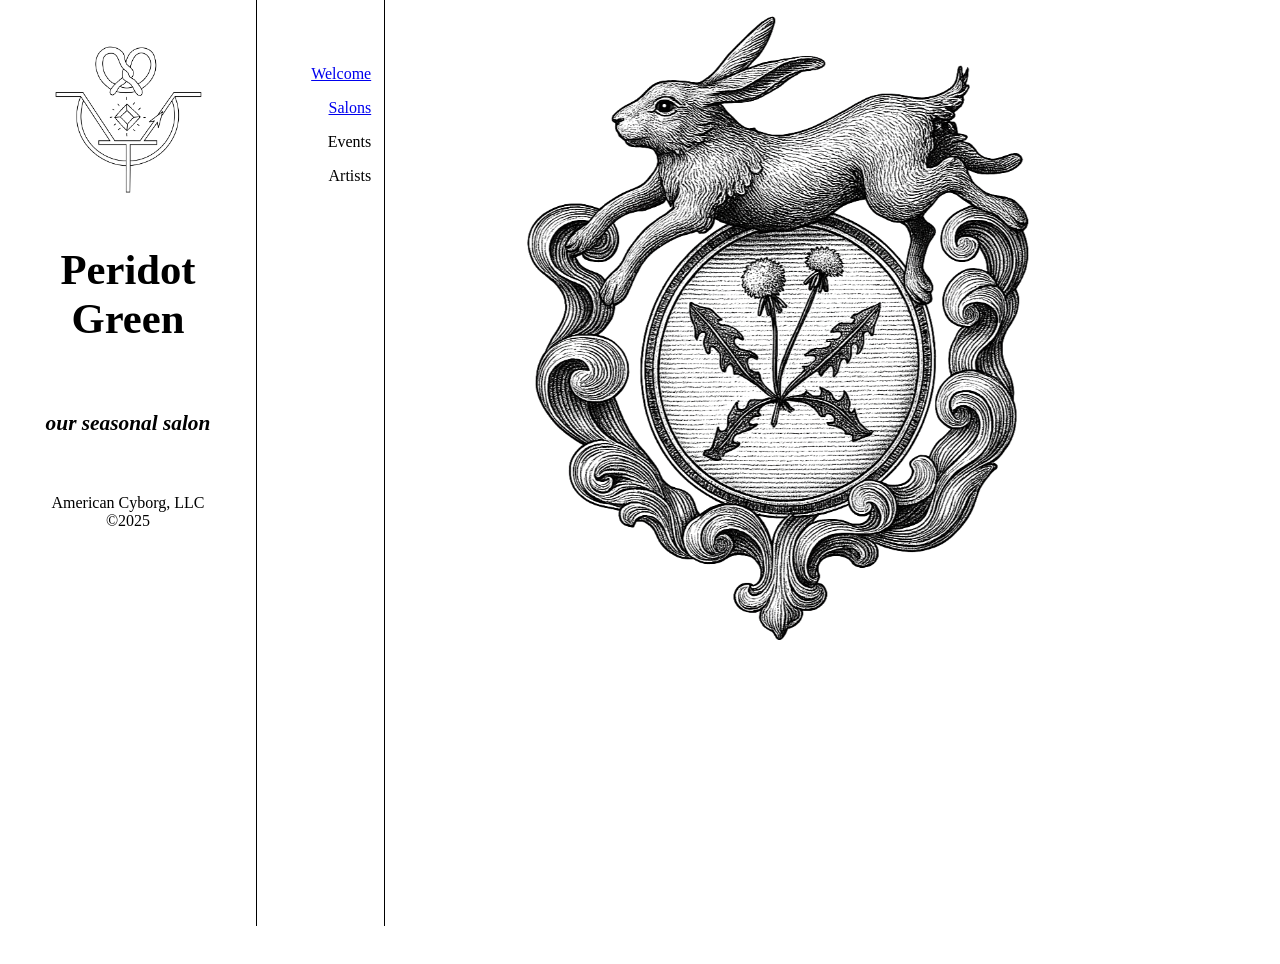
<file: index.html>
<!DOCTYPE html>

<html>

  <head>

    <meta charset="utf-8">
    
    <title>Peridot Green</title>
    <link rel="icon" type="image/x-icon" href="assets/favicon.ico">

    <!-- import stylesheets -->
    <link rel="stylesheet" href="assets/styles/global.css">

  </head>

  <body>
    
    <div class="first-bar">
      <img class="sigil" src="assets/images/logo-sigil-4pg.png">
      <h1>Peridot Green</h1>
      <br><h3>our seasonal salon</h3>
      <br><br>American Cyborg, LLC 
      <br>&#169;2025
    </div>
    
    <div class="second-bar">
      <br><br>
      <ul><a href="welcome.html">Welcome</a></ul>
      <ul><a href="salons/index.html">Salons</a></ul>
      <ul>Events</ul>
      <ul>Artists</ul>
    </div>
      
    <div class="display">
      <img class="fancy" src="assets/images/logo-dalle-4pg.png">
    </div>
 
  </body>

</html>
</file>
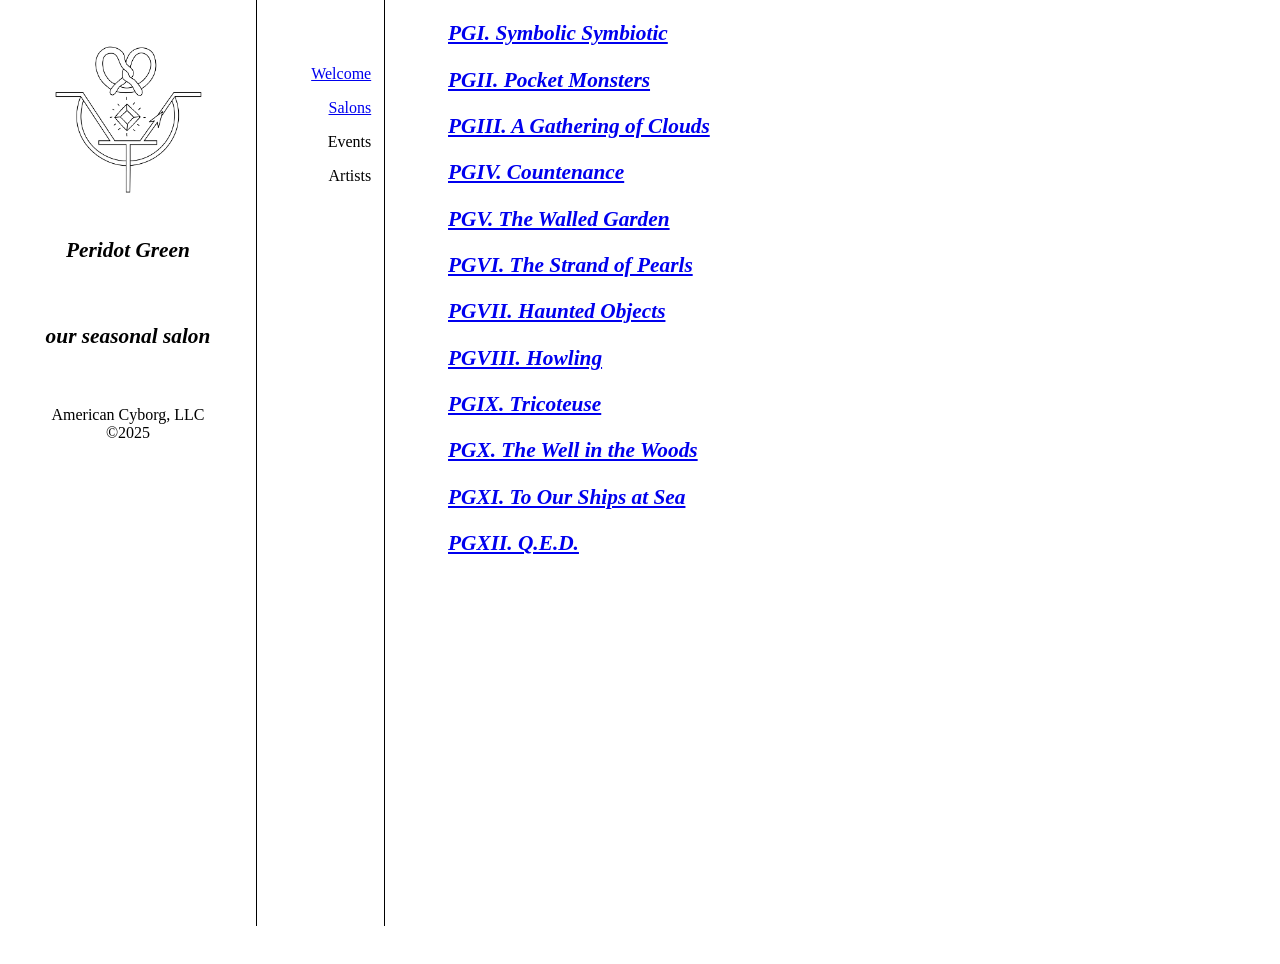
<file: salons/index.html>
<!DOCTYPE html>

<html>

  <head>

    <meta charset="utf-8">
    
    <title>Peridot Green - Salons</title>
    <link rel="icon" type="image/x-icon" href="../assets/favicon.ico">

    <!-- import stylesheets -->
    <link rel="stylesheet" href="../assets/styles/global.css">

  </head>

  <body>
    
    <div class="first-bar">
      <img class="sigil" src="../assets/images/logo-sigil-4pg.png">
      <h3>Peridot Green</h3>
      <br><h3>our seasonal salon</h3>
      <br><br>American Cyborg, LLC 
      <br>&#169;2025
    </div>
    
    <div class="second-bar">
      <br><br>
      <ul><a href="../welcome.html">Welcome</a></ul>
      <ul><a href="index.html">Salons</a></ul>
      <ul>Events</ul>
      <ul>Artists</ul>
    </div>
      
    <div class="display">
      <h3><a href="01-symbolic-symbiotic/index.html">PGI. Symbolic Symbiotic</a></h3>
      <h3><a href="02-pocket-monsters/index.html">PGII. Pocket Monsters</a></h3>
      <h3><a href="03-gathering-clouds/index.html">PGIII. A Gathering of Clouds</a></h3>
      <h3><a href="04-countenance/index.html">PGIV. Countenance</a></h3>
      <h3><a href="05-walled-garden/index.html">PGV. The Walled Garden</a></h3>
      <h3><a href="06-strand-pearls/index.html">PGVI. The Strand of Pearls</a></h3>
      <h3><a href="07-haunted-objects/index.html">PGVII. Haunted Objects</a></h3>
      <h3><a href="08-howling/index.html">PGVIII. Howling</a></h3>
      <h3><a href="09-tricoteuse/index.html">PGIX. Tricoteuse</a></h3>
      <h3><a href="10-well-woods/index.html">PGX. The Well in the Woods</a></h3>
      <h3><a href="11-ships-sea/index.html">PGXI. To Our Ships at Sea</a></h3>
      <h3><a href="12-qed/index.html">PGXII. Q.E.D.</a></h3>
    </div>
 
  </body>

</html>
</file>
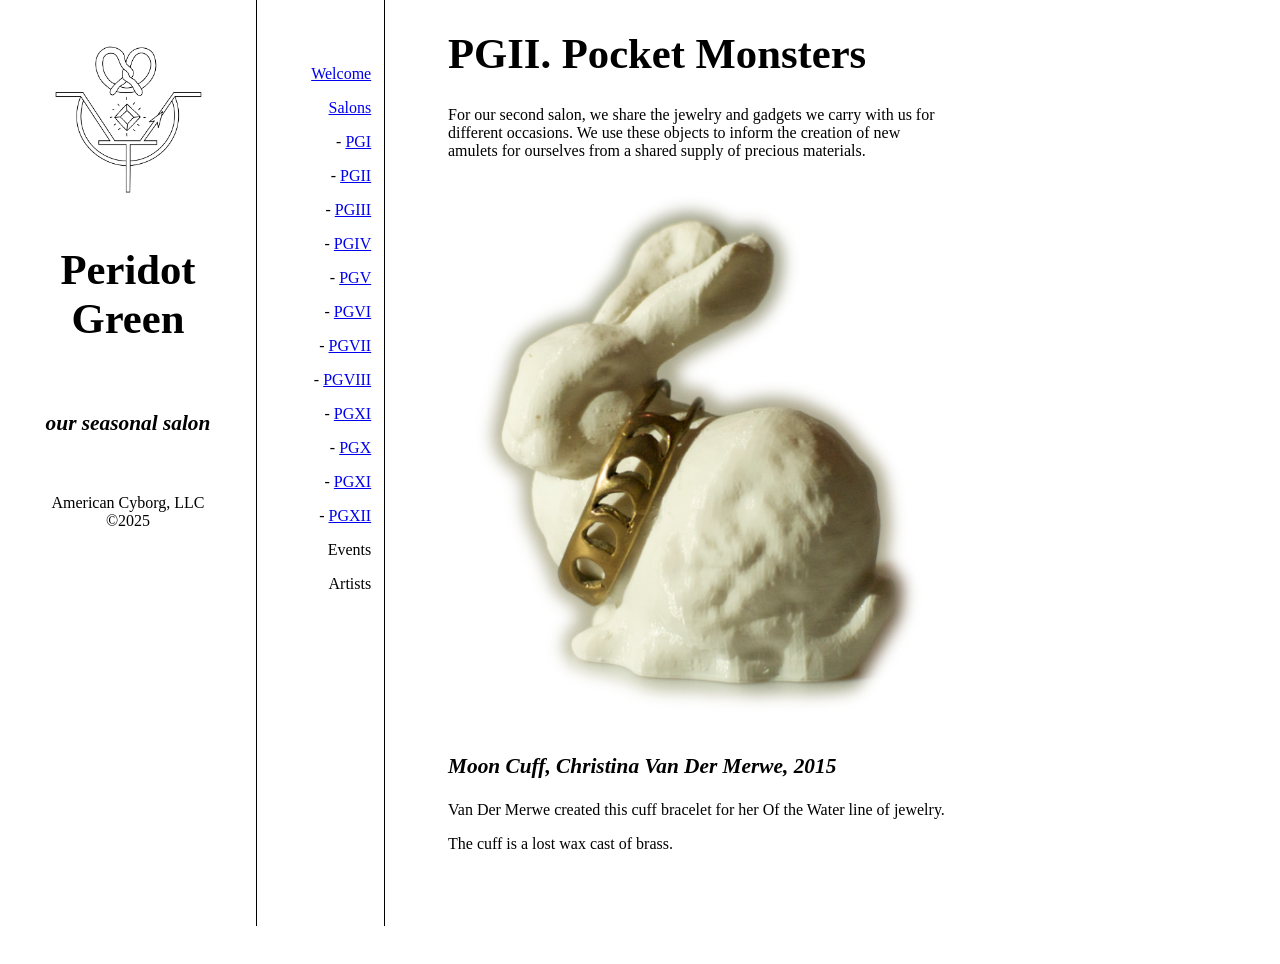
<file: salons/02-pocket-monsters/index.html>
<!DOCTYPE html>

<html>

  <head>

    <meta charset="utf-8">
    
    <title>PGI. Symbolic Symbiotic</title>
    <link rel="icon" type="image/x-icon" href="assets/favicon.ico">

    <!-- import stylesheets -->
    <link rel="stylesheet" href="../../assets/styles/global.css">

  </head>

  <body>
    
    <div class="first-bar">
      <img class="sigil" src="../../assets/images/logo-sigil-4pg.png">
      <h1>Peridot Green</h1>
      <br><h3>our seasonal salon</h3>
      <br><br>American Cyborg, LLC 
      <br>&#169;2025
    </div>
    
    <div class="second-bar">
      <br><br>
      <ul><a href="../../welcome.html">Welcome</a></ul>
      <ul><a href="../../salons/index.html">Salons</a></ul>
      <ul>- <a href="../01-symbolic-symbiotic/index.html">PGI</a></ul>
      <ul>- <a href="index.html">PGII</a></ul>
      <ul>- <a href="../03-gathering-clouds/index.html">PGIII</a></ul>
      <ul>- <a href="../04-countenance/index.html">PGIV</a></ul>
      <ul>- <a href="../05-walled-garden/index.html">PGV</a></ul>
      <ul>- <a href="../06-strand-pearls/index.html">PGVI</a></ul>
      <ul>- <a href="../07-haunted-objects/index.html">PGVII</a></ul>
      <ul>- <a href="../08-howling/index.html">PGVIII</a></ul>
      <ul>- <a href="../09-tricoteuse/index.html">PGXI</a></ul>
      <ul>- <a href="../10-well-woods/index.html">PGX</a></ul>
      <ul>- <a href="../11-ships-sea/index.html">PGXI</a></ul>
      <ul>- <a href="../12-qed/index.html">PGXII</a></ul>
      <ul>Events</ul>
      <ul>Artists</ul>
    </div>
      
    <div class="display">
      <h1>PGII. Pocket Monsters</h1>

      <p>For our second salon, we share the jewelry and gadgets we carry with us for different occasions. We use these objects to inform the creation of new amulets for ourselves from a shared supply of precious materials.</p>

      <img src="2015-merwe-moonc/19713692270_o.png">
      <h3>Moon Cuff, Christina Van Der Merwe, 2015</h3>

      <p>Van Der Merwe created this cuff bracelet for her Of the Water line of jewelry.</p>

      <p>The cuff is a lost wax cast of brass.</p>
    </div>
 
  </body>

</html>
</file>
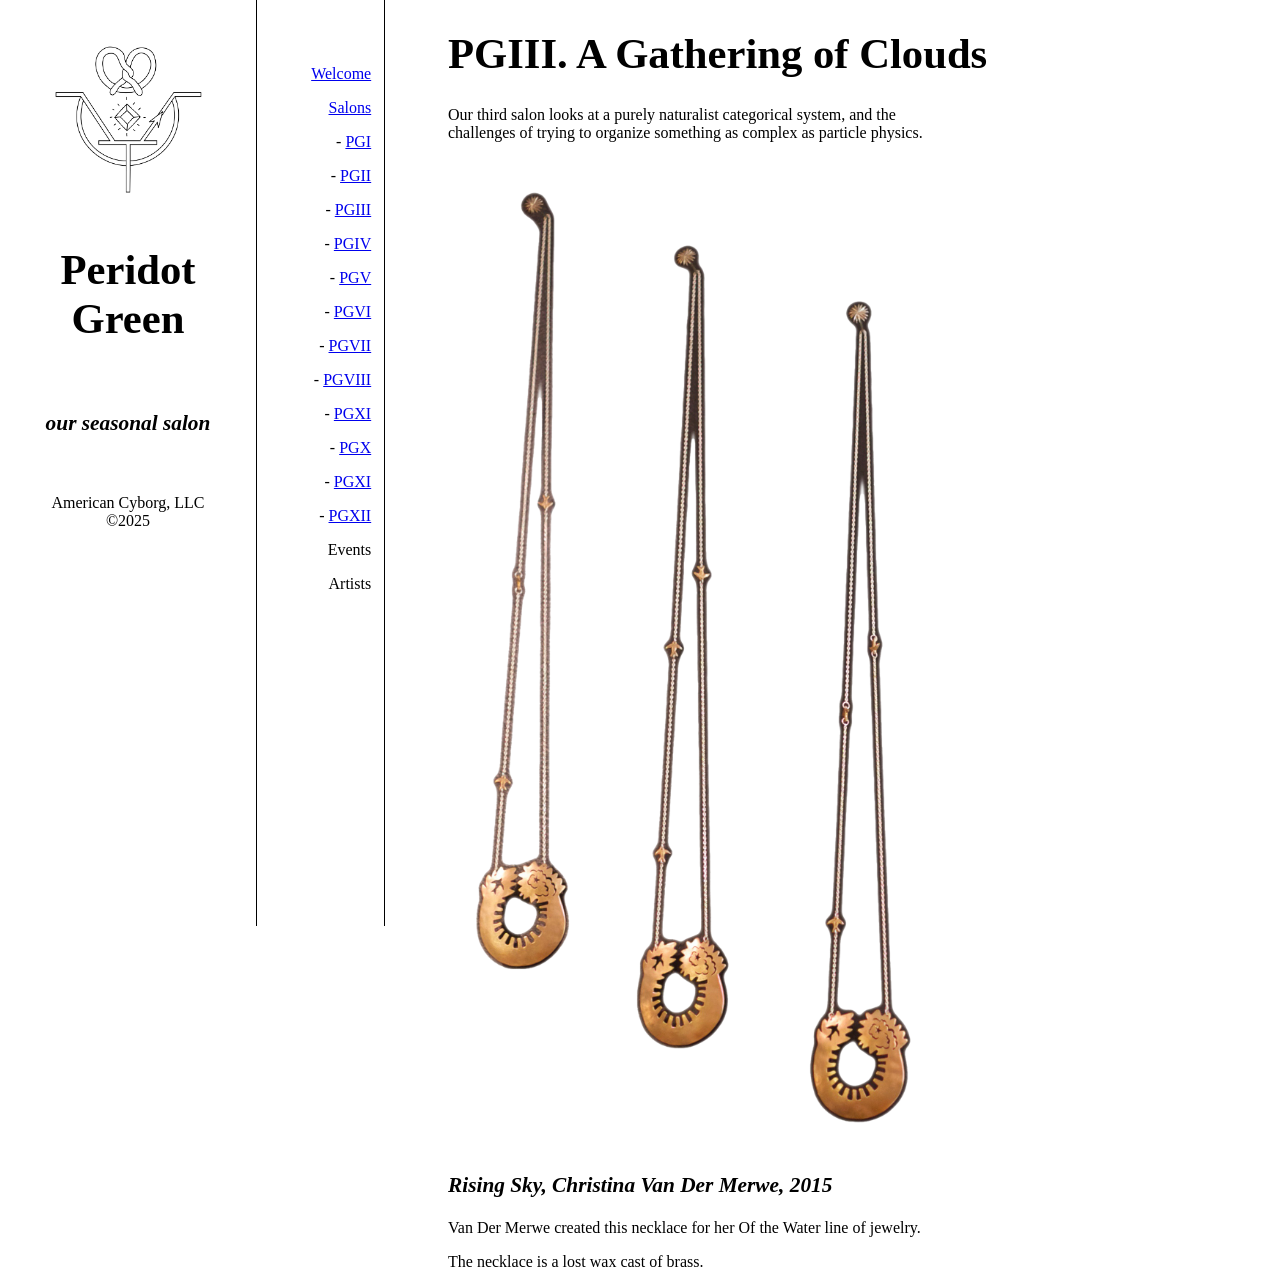
<file: salons/03-gathering-clouds/index.html>
<!DOCTYPE html>

<html>

  <head>

    <meta charset="utf-8">
    
    <title>PGIII. A Gathering of Clouds</title>
    <link rel="icon" type="image/x-icon" href="assets/favicon.ico">

    <!-- import stylesheets -->
    <link rel="stylesheet" href="../../assets/styles/global.css">

  </head>

  <body>
    
    <div class="first-bar">
      <img class="sigil" src="../../assets/images/logo-sigil-4pg.png">
      <h1>Peridot Green</h1>
      <br><h3>our seasonal salon</h3>
      <br><br>American Cyborg, LLC 
      <br>&#169;2025
    </div>
    
    <div class="second-bar">
      <br><br>
      <ul><a href="../../welcome.html">Welcome</a></ul>
      <ul><a href="../../salons/index.html">Salons</a></ul>
      <ul>- <a href="../01-symbolic-symbiotic/index.html">PGI</a></ul>
      <ul>- <a href="../02-pocket-monsters/index.html">PGII</a></ul>
      <ul>- <a href="../03-gathering-clouds/index.html">PGIII</a></ul>
      <ul>- <a href="../04-countenance/index.html">PGIV</a></ul>
      <ul>- <a href="../05-walled-garden/index.html">PGV</a></ul>
      <ul>- <a href="../06-strand-pearls/index.html">PGVI</a></ul>
      <ul>- <a href="../07-haunted-objects/index.html">PGVII</a></ul>
      <ul>- <a href="../08-howling/index.html">PGVIII</a></ul>
      <ul>- <a href="../09-tricoteuse/index.html">PGXI</a></ul>
      <ul>- <a href="../10-well-woods/index.html">PGX</a></ul>
      <ul>- <a href="../11-ships-sea/index.html">PGXI</a></ul>
      <ul>- <a href="../12-qed/index.html">PGXII</a></ul>
      <ul>Events</ul>
      <ul>Artists</ul>
    </div>
      
    <div class="display">
      <h1>PGIII. A Gathering of Clouds</h1>

      <p>Our third salon looks at a purely naturalist categorical system, and the challenges of trying to organize something as complex as particle physics.</p>

      <img src="2015-merwe-risin/merwe-rising-sky.png">
      <h3>Rising Sky, Christina Van Der Merwe, 2015</h3>

      <p>Van Der Merwe created this necklace for her Of the Water line of jewelry.</p>

      <p>The necklace is a lost wax cast of brass.</p>
    </div>
 
  </body>

</html>
</file>
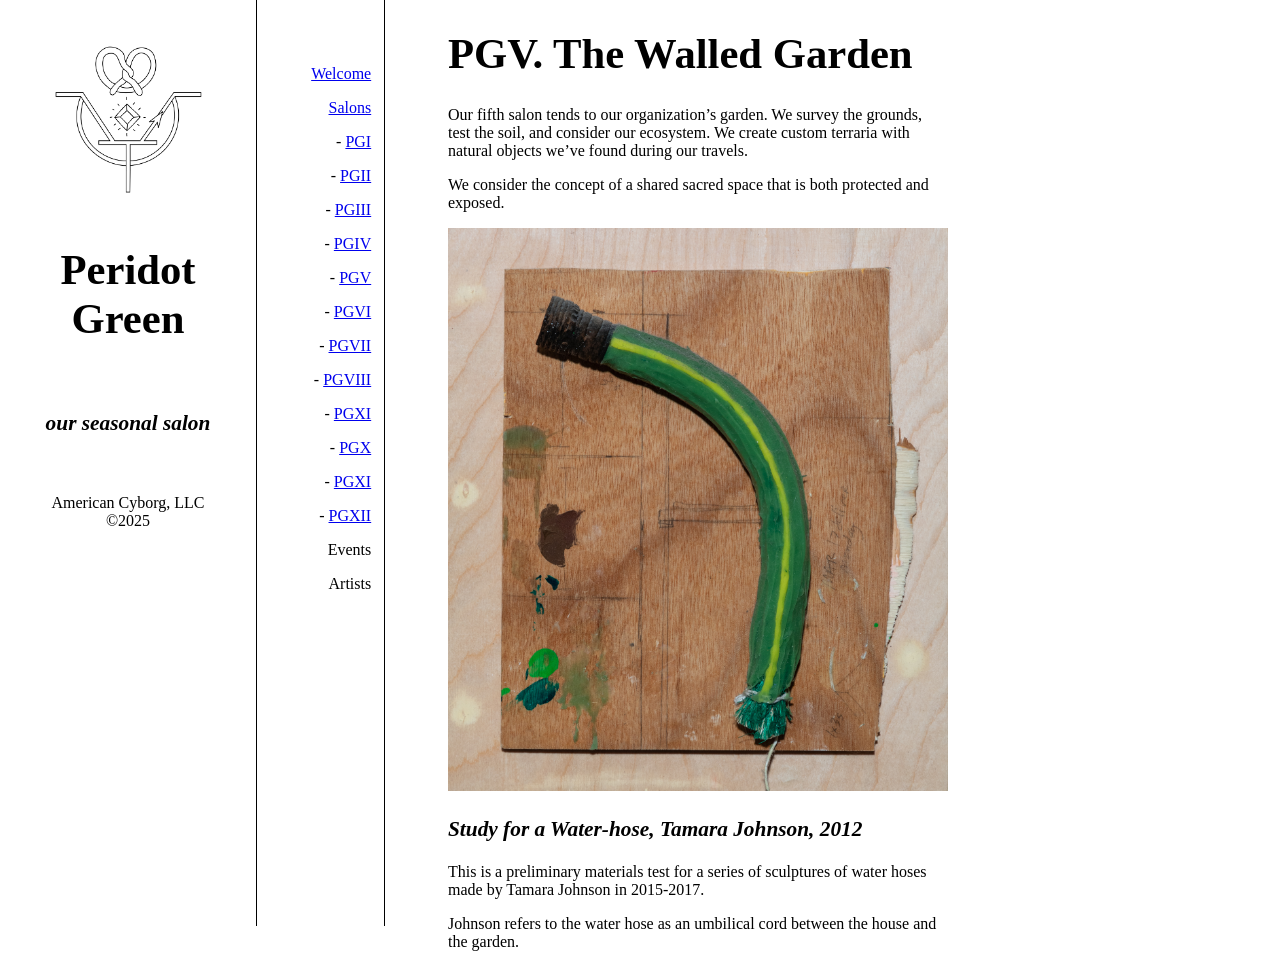
<file: salons/05-walled-garden/index.html>
<!DOCTYPE html>

<html>

  <head>

    <meta charset="utf-8">
    
    <title>PGV. The Walled Garden</title>
    <link rel="icon" type="image/x-icon" href="../../assets/favicon.ico">

    <!-- import stylesheets -->
    <link rel="stylesheet" href="../../assets/styles/global.css">

  </head>

  <body>
    
    <div class="first-bar">
      <img class="sigil" src="../../assets/images/logo-sigil-4pg.png">
      <h1>Peridot Green</h1>
      <br><h3>our seasonal salon</h3>
      <br><br>American Cyborg, LLC 
      <br>&#169;2025
    </div>
    
    <div class="second-bar">
      <br><br>
      <ul><a href="welcome.html">Welcome</a></ul>
      <ul><a href="salons/index.html">Salons</a></ul>
      <ul>- <a href="index.html">PGI</a></ul>
      <ul>- <a href="../02-pocket-monsters/index.html">PGII</a></ul>
      <ul>- <a href="../03-gathering-clouds/index.html">PGIII</a></ul>
      <ul>- <a href="../04-countenance/index.html">PGIV</a></ul>
      <ul>- <a href="../05-walled-garden/index.html">PGV</a></ul>
      <ul>- <a href="../06-strand-pearls/index.html">PGVI</a></ul>
      <ul>- <a href="../07-haunted-objects/index.html">PGVII</a></ul>
      <ul>- <a href="../08-howling/index.html">PGVIII</a></ul>
      <ul>- <a href="../09-tricoteuse/index.html">PGXI</a></ul>
      <ul>- <a href="../10-well-woods/index.html">PGX</a></ul>
      <ul>- <a href="../11-ships-sea/index.html">PGXI</a></ul>
      <ul>- <a href="../12-qed/index.html">PGXII</a></ul>
      <ul>Events</ul>
      <ul>Artists</ul>
    </div>
      
    <div class="display">
      <h1>PGV. The Walled Garden</h1>

      <p>Our fifth salon tends to our organization’s garden. We survey the grounds, test the soil, and consider our ecosystem. We create custom terraria with natural objects we’ve found during our travels.</p>

      <p>We consider the concept of a shared sacred space that is both protected and exposed.</p>

      <img src="2014-johns-water/CK3A0259.jpg">
      <h3>Study for a Water-hose, Tamara Johnson, 2012</h3>

      <p>This is a preliminary materials test for a series of sculptures of water hoses made by Tamara Johnson in 2015-2017.</p>

      <p>Johnson refers to the water hose as an umbilical cord between the house and the garden.</p>
    </div>
 
  </body>

</html>
</file>
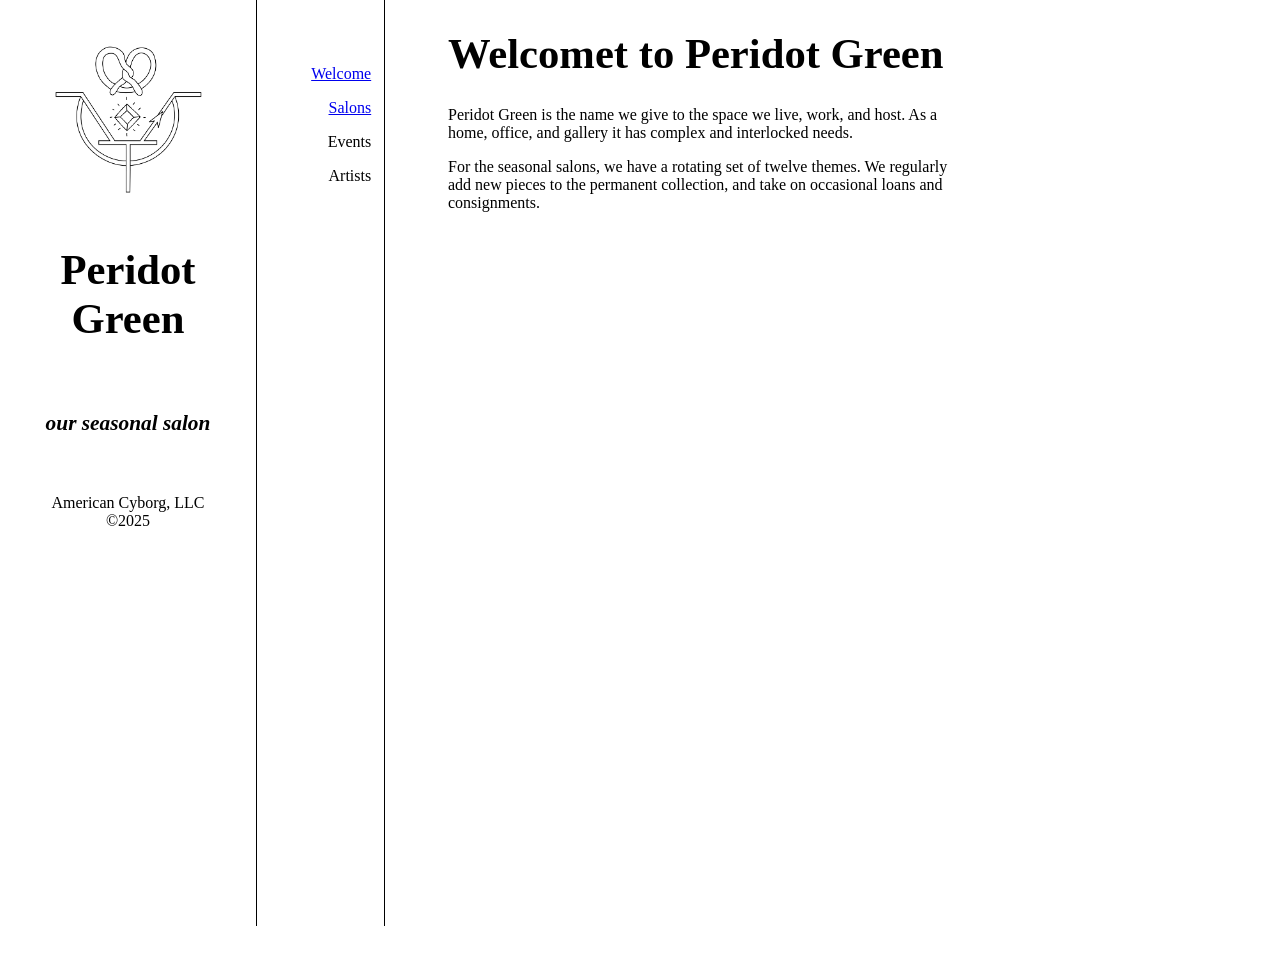
<file: welcome.html>
<!DOCTYPE html>

<html>

  <head>

    <meta charset="utf-8">
    
    <title>Peridot Green</title>
    <link rel="icon" type="image/x-icon" href="assets/favicon.ico">

    <!-- import stylesheets -->
    <link rel="stylesheet" href="assets/styles/global.css">

  </head>

  <body>
    
    <div class="first-bar">
      <img class="sigil" src="assets/images/logo-sigil-4pg.png">
      <h1>Peridot Green</h1>
      <br><h3>our seasonal salon</h3>
      <br><br>American Cyborg, LLC 
      <br>&#169;2025
    </div>
    
    <div class="second-bar">
      <br><br>
      <ul><a href="welcome.html">Welcome</a></ul>
      <ul><a href="salons/index.html">Salons</a></ul>
      <ul>Events</ul>
      <ul>Artists</ul>
    </div>
      
    <div class="display">
      <h1>Welcomet to Peridot Green</h1>
      <p>Peridot Green is the name we give to the space we live, work, and host. As a home, office, and gallery it has complex and interlocked needs.</p>
      <p>For the seasonal salons, we have a rotating set of twelve themes. We regularly add new pieces to the permanent collection, and take on occasional loans and consignments.</p>
    </div>
 
  </body>

</html>
</file>
<file: assets/styles/global.css>
body {
    font-family: 'Andale Mono';
    margin: 0 auto;
}

h1{
    font-size: 32pt;
}

h3{
    font-style:italic;
    font-size: 16pt;
}

.sigil {
    width: 200px;
    height: auto;
    margin: 0 auto;
}

.fancy{
    width: 80%;
    height: auto;
    margin: 0 auto;
}
.thumb{
  width: 200px;
  height: auto;
}

.first-bar{
    position: fixed;
    padding: 1%;
    left: 0;
    height: 100%;
    width: 18%;
    border-right: 1pt black solid;
    text-align: center;
}

.second-bar{
    position: fixed;
    padding: 1%;
    left: 20%;
    height: 100%;
    width: 8%;
    border-right: 1pt black solid;
    text-align: right;
}

.display{
    position: absolute;
    padding: 0 5% 5% 5%;
    height:100%;
    width: 65%;
    left: 30%;
}

@font-face {
  src: url('andale-mono.ttf') format('truetype');
  font-family: 'Andale';
  font-weight: 400;
  font-style: normal;
}

img{
    width: 500px;
    height: auto;
}

p{
    width: 500px;
}
</file>
